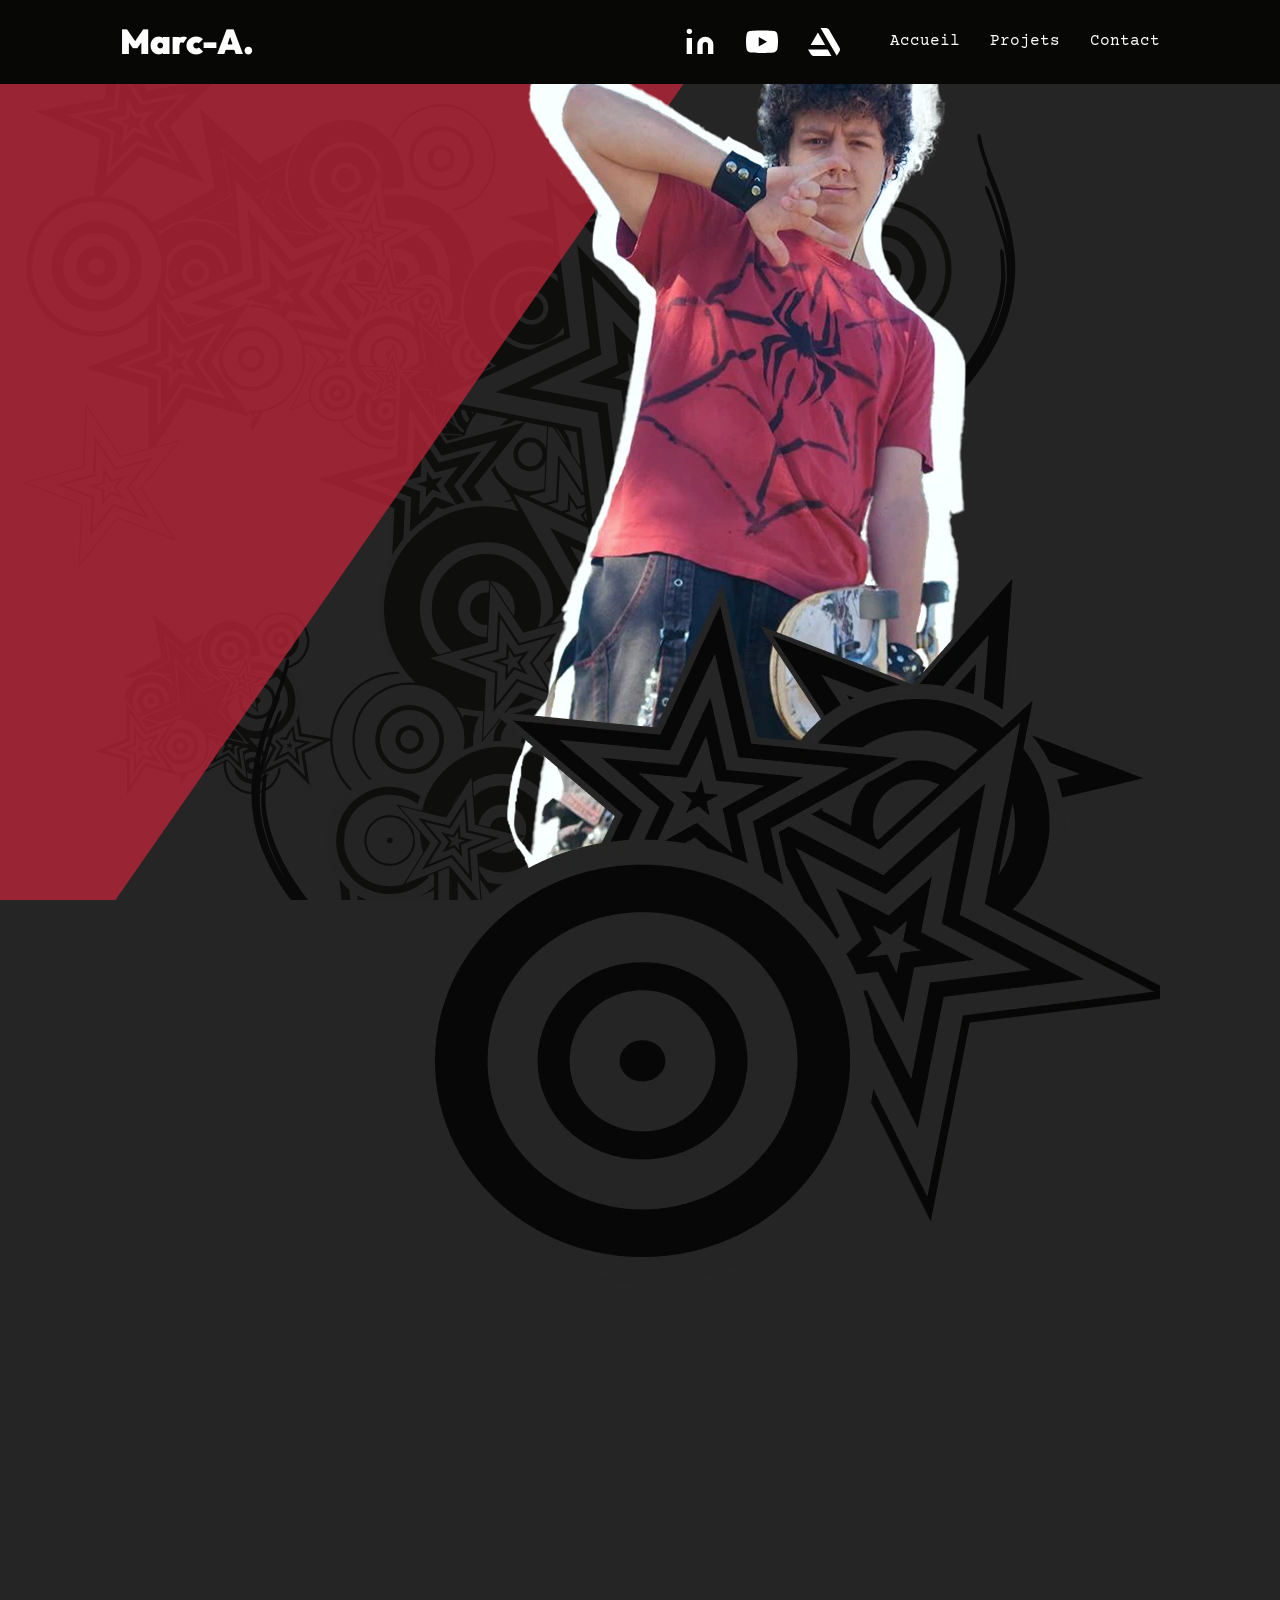
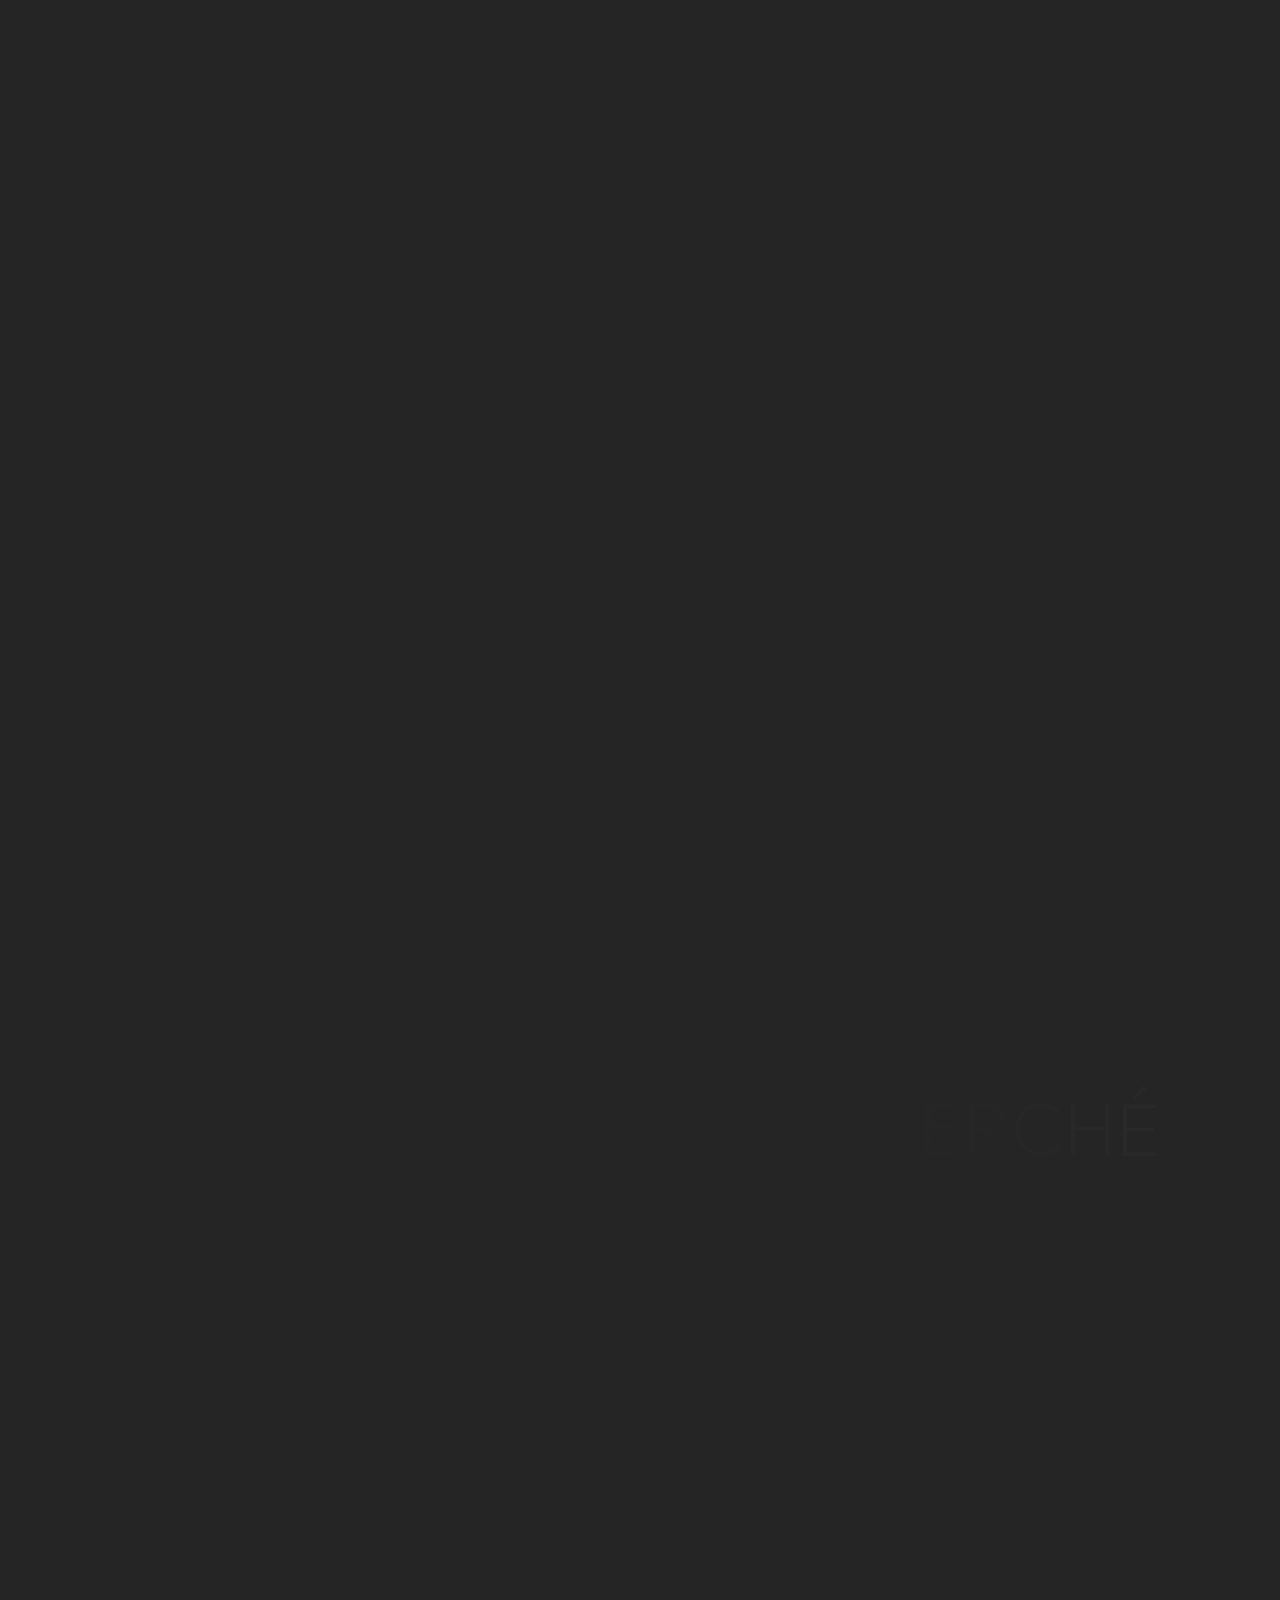
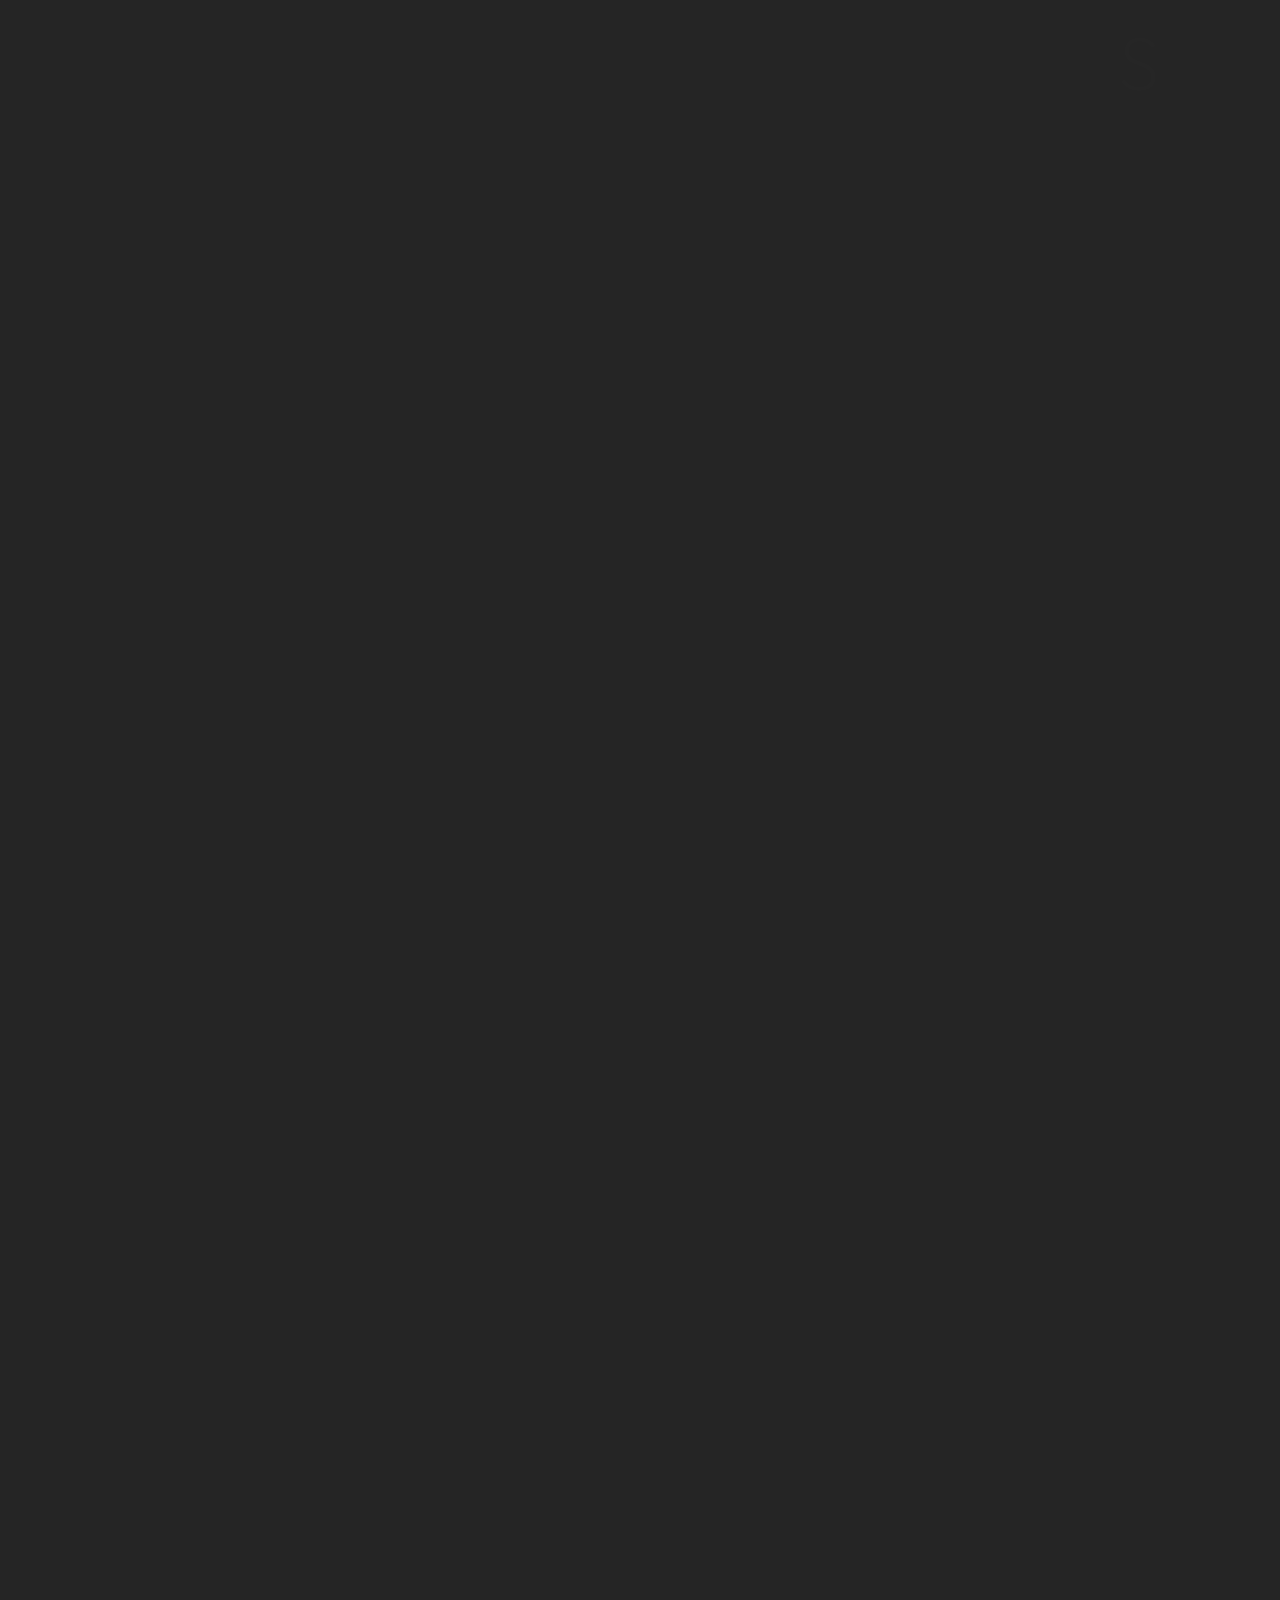
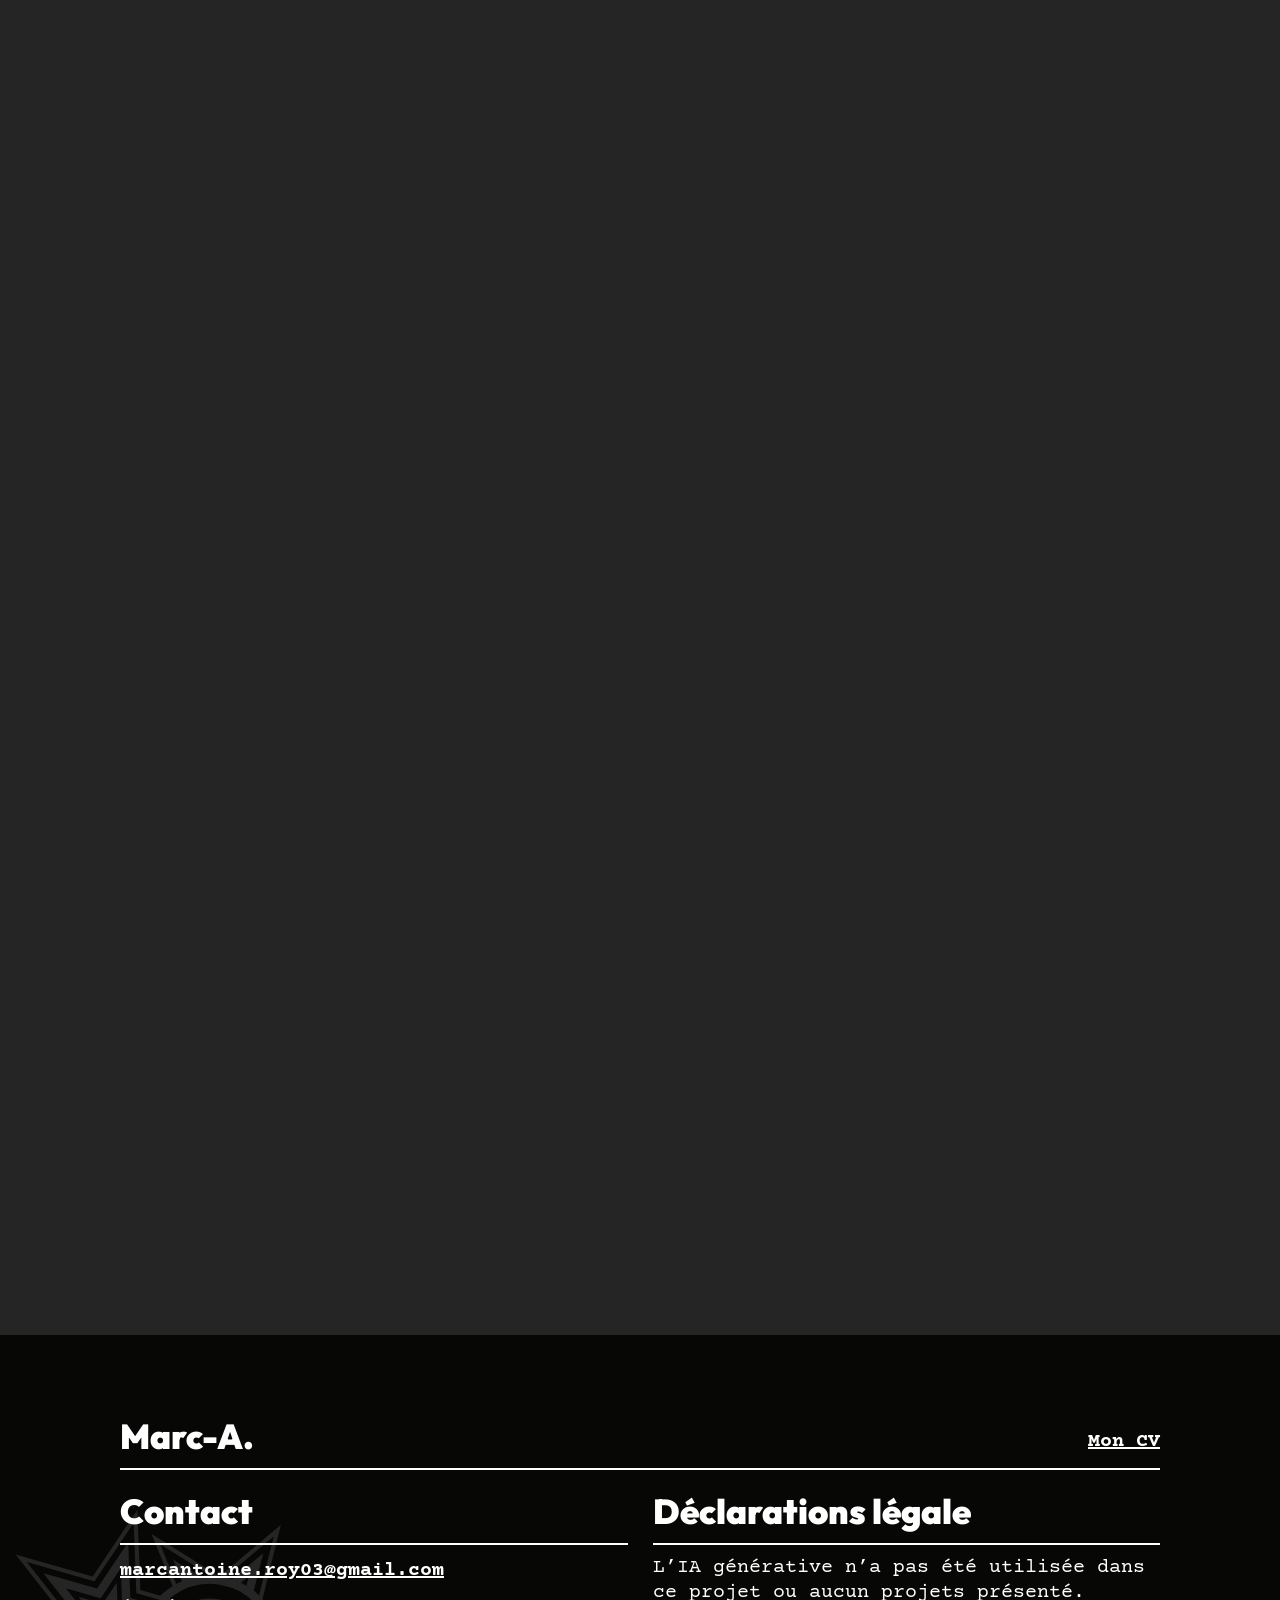
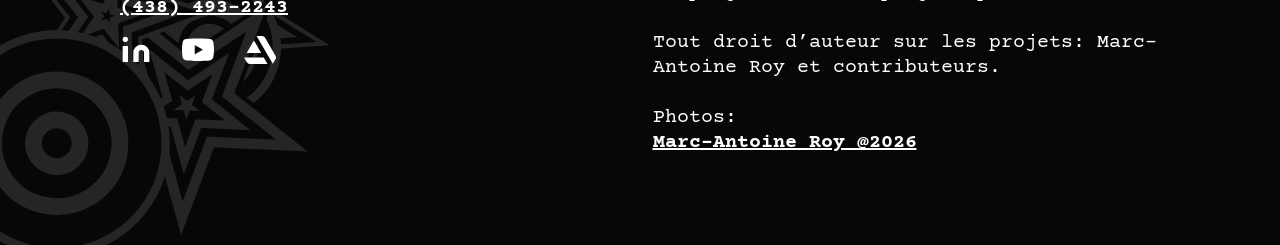
<file: index.html>
<!DOCTYPE html>
<html lang="fr">

<head>
    <meta charset="utf-8" />
    <meta name="viewport" content="width=device-width, initial-scale=1.0" />
    <title>Marc-Antoine Roy | Portfolio | CRÉATION MÉDIA 3D - DEV+DESIGN UI</title>
    <link rel="icon" type="image/x-icon" sizes="32x32" href="/assets/icons/favicon.ico">

    <link rel="stylesheet" href="styles/main.css" />

    <!-- Google tag (gtag.js) -->
    <script async src="https://www.googletagmanager.com/gtag/js?id=G-BGGMJD3MDW"></script>
    <script>
      window.dataLayer = window.dataLayer || [];
      function gtag(){dataLayer.push(arguments);}
      gtag('js', new Date());

      gtag('config', 'G-BGGMJD3MDW');
    </script>

    <script src="scripts/main.js" defer></script>
</head>

<body data-component="Scrolly">
    <header class="header" data-component="Header">
        <div class="wrapper">
            <a href="index.html" class="logo">
                <h2>Marc-A.</h2>
            </a>

            <div class="nav__header">
                <nav class="nav__plateforme">
                    <ul>
                        <li>
                            <a href="https://www.linkedin.com/in/marc-antoine-roy-209188447/" class="js-toggle-label" target="_blank">
                                <svg class="icon icon--lg">
                                    <use href="#icon-linkedin"></use>
                                </svg>
                            </a>
                        </li>
                        <li>
                            <a href="https://www.youtube.com/@Marc-AntoineRoy03" class="js-toggle-label" target="_blank">
                                <svg class="icon icon--lg">
                                    <use href="#icon-youtube"></use>
                                </svg>
                            </a>
                        </li>
                        <li>
                            <a href="https://www.artstation.com/john3dartist" class="js-toggle-label" target="_blank">
                                <svg class="icon icon--lg">
                                    <use href="#icon-artstation"></use>
                                </svg>
                            </a>
                        </li>
                    </ul>
                </nav>
                <nav class="nav__principal">
                    <ul>
                        <li><a href="#hub" class="link js-toggle-label">Accueil</a></li>
                        <li><a href="#projets" class="link js-toggle-label">Projets</a></li>
                        <li><a href="#footer" class="link js-toggle-label">Contact</a></li>
                    </ul>
                </nav>
            </div>

            <button class="header__toggle js-toggle">
                <span></span>
                <span></span>
                <span></span>
            </button>
        </div>
    </header>
    <div class="background" id="smooth-wrapper" data-component="Scroller">
        <div class="image" id="smooth-content">
            <img src="assets/icons/background.svg" alt="" />
        </div>
    </div>
    <!-- hub ------------------------------------------------------------------------------------- -->
    <section class="hub section" id="hub">
        <div class="wrapper">
            <div class="hub__content">
                <div class="text_card" data-scrolly="fromTop">
                    <p class="profile">CRÉATION MÉDIA 3D - DEV+DESIGN UI</p>
                    <h1 class="display" data-component="TextAnim" data-top data-repeat>Marc-Antoine Roy</h1>
                    <span class="line"></span>
                    <p>Passioné de 3D et jeux vidéo, j’apporte ma créativité et ma passion dans mon travail.</p>
                </div>
                <div class="nav__hub">
                    <a href="#a_propos" class="hub__links button" data-scrolly="fromLeft">
                        <span class="line"></span>
                        <h3>À propos</h3>
                    </a>
                    <a href="#projets" class="hub__links button" data-scrolly="fromLeft">
                        <span class="line"></span>
                        <h3>Projets</h3>
                    </a>
                    <a href="https://youtu.be/2AoF-g8irGY" class="hub__links button" data-scrolly="fromLeft" target="_blank">
                        <span class="line"></span>
                        <h3>Vidéo de présentation</h3>
                    </a>
                </div>
            </div>
            
        </div>
    </section>
<div class="hub__media">
                <img src="assets/images/hub-pic.webp" alt="hub picture" />
            </div>
    <!-- à propos ------------------------------------------------------------------------------------- -->
    <section class="a_propos section" id="a_propos">
        <div class="wrapper">
            <div class="intro">
                <div class="text_card" data-scrolly="fromLeft">
                    <h1 class="display-light uppercase" data-component="TextAnim" data-left data-repeat>
                        À PROPOS
                        <span class="h2">de moi</span>
                    </h1>
                    <span class="line"></span>
                    <img class="card_pattern" src="assets/icons/pattern1-neutre.svg" alt="star-pattern" />
                    <p>
                        J’ai 19 ans et je suis un finissant en Technique d’Intégration Multimédia au Cégep Édouard-Montpetit. Je suis passionné par le skateboard,
                        les jeux vidéo et surtout par la
                        <span class="p__bold">modélisation</span>
                        et
                        <span class="p__bold">l’animation 3D.</span>

                        <br />
                        <br />
                        Ma passion pour différents médias entre autres les jeux vidéo inspire beaucoup mon ambition pour l’animation 3D.
                    </p>
                </div>
            </div>
            <div class="competences">
                <h1 class="display-light" data-component="TextAnim" data-top data-repeat>
                    <span class="h2">mes</span>
                    COMPÉTENCES
                </h1>
                <div class="info__cards">
                    <div class="info__card text_card" data-scrolly="fromLeft">
                        <h2 class="uppercase" data-component="TextAnim" data-left data-repeat>TECHNIQUES</h2>
                        <span class="line"></span>
                        <li data-scrolly="fromRight" data-delay="scrollyDelay">
                            <p>Modélisation 3D</p>
                        </li>
                        <li data-scrolly="fromRight" data-delay="scrollyDelay">
                            <p>Animation 3D</p>
                        </li>
                        <li data-scrolly="fromRight" data-delay="scrollyDelay">
                            <p>Design UI de jeux</p>
                        </li>

                        <img class="card_pattern" src="assets/icons/pattern1-red.svg" alt="star-pattern" />
                    </div>
                    <div class="info__card text_card" data-scrolly="fromRight">
                        <h2 class="uppercase" data-component="TextAnim" data-left data-repeat>PROFESSIONELLES</h2>
                        <span class="line"></span>
                        <li data-scrolly="fromLeft" data-delay="scrollyDelay">
                            <p>Créativité</p>
                        </li>
                        <li data-scrolly="fromLeft" data-delay="scrollyDelay">
                            <p>Autonomie</p>
                        </li>
                        <li data-scrolly="fromLeft" data-delay="scrollyDelay">
                            <p>Sens du détail</p>
                        </li>

                        <img class="card_pattern" src="assets/icons/pattern1-neutre.svg" alt="star-pattern" />
                    </div>
                </div>
            </div>
            <div class="outils">
                <h1 class="display-light" data-component="TextAnim" data-top data-repeat>
                    <span class="h2">mes</span>
                    OUTILS
                </h1>

                <div class="info__cards">
                    <div class="info__card text_card" data-scrolly="fromLeft">
                        <h2 class="uppercase" data-component="TextAnim" data-left data-repeat>LANGAGES</h2>
                        <span class="line"></span>
                        <div class="logiciels">
                            <li data-scrolly="fromRight" data-delay="scrollyDelay">
                                <svg class="icon icon--xl icon--css">
                                    <use href="#icon-css"></use>
                                </svg>
                            </li>
                            <li data-scrolly="fromRight" data-delay="scrollyDelay">
                                <svg class="icon icon--xl">
                                    <use href="#icon-html5"></use>
                                </svg>
                            </li>
                        </div>
                        <img class="card_pattern" src="assets/icons/pattern1-neutre.svg" alt="star-pattern" />
                    </div>
                    <div class="info__card text_card" data-scrolly="fromRight">
                        <h2 class="uppercase" data-component="TextAnim" data-left data-repeat>LOGICIELS</h2>
                        <span class="line"></span>
                        <div class="logiciels">
                            <li data-scrolly="fromLeft" data-delay="scrollyDelay">
                                <svg class="icon icon--xl">
                                    <use href="#icon-ae"></use>
                                </svg>
                            </li>
                            <li data-scrolly="fromLeft" data-delay="scrollyDelay">
                                <svg class="icon icon--xl">
                                    <use href="#icon-touch"></use>
                                </svg>
                            </li>
                            <li data-scrolly="fromLeft" data-delay="scrollyDelay">
                                <svg class="icon icon--xl">
                                    <use href="#icon-blender"></use>
                                </svg>
                            </li>
                            <li data-scrolly="fromLeft" data-delay="scrollyDelay">
                                <svg class="icon icon--xl icon-figma">
                                    <use href="#icon-figma"></use>
                                </svg>
                            </li>
                            <li data-scrolly="fromLeft" data-delay="scrollyDelay">
                                <svg class="icon icon--xl icon-photoshop">
                                    <use href="#icon-photoshop"></use>
                                </svg>
                            </li>
                        </div>
                        <img class="card_pattern" src="assets/icons/pattern1-red.svg" alt="star-pattern" />
                    </div>
                </div>
            </div>

            <div class="interets">
                <h1 class="display-light" data-component="TextAnim" data-top data-repeat>
                    <span class="h2">mes</span>
                    INTÉRÊTS
                </h1>

                <div class="interest__cards">
                    <div class="interest__card" data-scrolly="flipFromLeft">
                        <div class="interest__media"><img src="assets/images/mod-anim-3d.webp" alt="animation et modélisation 3d" /></div>
                        <div class="interest__content text_card">
                            <h2 class="uppercase">
                                ANIMATION ET
                                <br />
                                MODÉLISATION 3D
                            </h2>
                            <span class="line"></span>
                        </div>
                    </div>
                    <div class="interest__card" data-scrolly="flipFromBottom">
                        <div class="interest__media"><img src="assets/images/videogames.webp" alt="video games" /></div>
                        <div class="interest__content text_card">
                            <h2 class="uppercase">
                                JEUX VIDÉO,
                                <br />
                                MANGA, ANIME
                            </h2>
                            <span class="line"></span>
                        </div>
                    </div>
                    <div class="interest__card" data-scrolly="flipFromRight">
                        <div class="interest__media"><img src="assets/images/skatepic.webp" alt="skate pic" /></div>
                        <div class="interest__content text_card">
                            <h2 class="uppercase">
                                SKATEBOARD SEUL
                                <br />
                                OU AVEC MES AMIS
                            </h2>
                            <span class="line"></span>
                        </div>
                    </div>
                </div>
            </div>
            <div class="stage">
                <h1 class="display-light" data-component="TextAnim" data-top data-repeat>STAGE RECHERCHÉ</h1>

                <div class="card">
                    <div class="text_card" data-scrolly="fromRight">
                        <span class="line"></span>
                        <p>
                            Je suis à la recherche d’un stage en
                            <span class="p__bold">Animation</span>
                            ou
                            <span class="p__bold">Modélisation 3D</span>
                            ainsi qu’en
                            <span class="p__bold">design UI/UX</span>
                            ou
                            <span class="p__bold">production interactive.</span>
                            <br />
                            <br />
                            Je suis interessé
                            <span class="p__bold">d’apprendre</span>
                            de
                            <span class="p__bold">nouvelles techniques</span>
                            en liens avec la
                            <span class="p__bold">Modélisation</span>
                            et
                            <span class="p__bold">l’Animation 3D</span>
                            pour travailler de façon plus
                            <span class="p__bold">efficace et rapide.</span>
                        </p>
                    </div>
                </div>
            </div>
        </div>
    </section>


    <!-- projets ------------------------------------------------------------------------------------- -->
    <section class="projets section" id="projets">
        <div class="wrapper">
            <h1 class="display-light" data-component="TextAnim" data-top data-repeat>
                <span class="h2">mes</span>
                PROJETS
            </h1>
            <div class="cards">
                <div class="card">
                    <div class="card__content text_card" data-scrolly="fromLeft">
                        <p class="uppercase">MODÉLISATION/ANIMATION 3D</p>
                        <h2 class="uppercase" data-component="TextAnim" data-left data-repeat>ANIMATION 3D ROUTE VERS L’INFINI</h2>
                        <span class="line"></span>
                        <p>Projet de modélisation et animation 3D qui suit un chemin pour joindres d’autres projets vers l’infini.</p>
                        <div class="logiciels" data-scrolly="fromLeft" data-delay="scrollyDelay">
                            <svg class="icon icon--xl">
                                <use href="#icon-blender"></use>
                            </svg>
                            <svg class="icon icon--xl">
                                <use href="#icon-premier"></use>
                            </svg>
                            <svg class="icon icon--xl">
                                <use href="#icon-ae"></use>
                            </svg>
                        </div>
                        <div class="date">
                            <p class="uppercase">PROJET ÉTUDIANT</p>
                            <p class="uppercase">MAI-JUIN 2026</p>
                        </div>
                        <img class="card_pattern" src="assets/icons/Card-pattern1.svg" alt="" />
                    </div>
                    <div class="card__media" data-scrolly="fromRight">
                        <img src="assets/images/projet1.webp" alt="" />

                        <a href="https://www.behance.net/gallery/256747681/ANIMATION-3D-ROUTE-VERS-LINFINI" class="button uppercase" target="_blank">
                            <span></span>
                            <h3>Voir le projet</h3>
                        </a>
                    </div>
                </div>
                <div class="card">
                    <div class="card__content text_card" data-scrolly="fromRight">
                        <p class="uppercase">MODÉLISATION/TEXTURES 3D</p>
                        <h2 class="uppercase" data-component="TextAnim" data-right data-repeat>MODÉLISATION 3D SONY DIGICAM</h2>
                        <span class="line"></span>
                        <p>Projet personnel de modélisation 3D et un peu d’animation de ma caméra Digicam SONY.</p>
                        <div class="logiciels" data-scrolly="fromLeft" data-delay="scrollyDelay">
                            <svg class="icon icon--xl">
                                <use href="#icon-blender"></use>
                            </svg>
                        </div>
                        <div class="date">
                            <p class="uppercase">PROJET PERSONNEL</p>
                            <p class="uppercase">JUILLET 2026</p>
                        </div>
                        <img class="card_pattern" src="assets/icons/Card-pattern2.svg" alt="2" />
                    </div>
                    <div class="card__media" data-scrolly="fromLeft">
                        <img src="assets/images/projet2.webp" alt="" />

                        <a href="https://www.behance.net/gallery/257385237/MODELISATION-3D-SONY-DIGICAM" class="button uppercase" target="_blank">
                            <span></span>
                            <h3>Voir le projet</h3>
                        </a>
                    </div>
                </div>
                <div class="card">
                    <div class="card__content text_card" data-scrolly="fromLeft">
                        <p class="uppercase">MODÉLISATION/ANIMATION 3D</p>
                        <h2 class="uppercase" data-component="TextAnim" data-left data-repeat>ANIMATION 3D DE SPIDER-PUNK</h2>
                        <span class="line"></span>
                        <p>Projet de modélisation et animation 3D scénarisant Spider-Punk et une entré électrique!</p>
                        <div class="logiciels" data-scrolly="fromLeft" data-delay="scrollyDelay">
                            <svg class="icon icon--xl">
                                <use href="#icon-blender"></use>
                            </svg>
                            <svg class="icon icon--xl">
                                <use href="#icon-ae"></use>
                            </svg>
                        </div>
                        <div class="date">
                            <p class="uppercase">PROJET PERSONNEL</p>
                            <p class="uppercase">JUILLET 2026</p>
                        </div>
                        <img class="card_pattern" src="assets/icons/Card-pattern3.svg" alt="3" />
                    </div>
                    <div class="card__media" data-scrolly="fromRight">
                        <img src="assets/images/projet3.webp" alt="" />

                        <a href="https://www.behance.net/gallery/257385615/ANIMATION-3D-DE-SPIDER-PUNK " class="button uppercase" target="_blank">
                            <span></span>
                            <h3>Voir le projet</h3>
                        </a>
                    </div>
                </div>
                <div class="card">
                    <div class="card__content text_card" data-scrolly="fromRight">
                        <p class="uppercase">DESIGN/MODÉLISATION 3D</p>
                        <h2 class="uppercase" data-component="TextAnim" data-right data-repeat>WEBJAM</h2>
                        <span class="line"></span>
                        <p>Le WebJam est un événement de la TIM qui consiste à construire un site web en 36 heures.</p>
                        <div class="logiciels" data-scrolly="fromLeft" data-delay="scrollyDelay">
                            <svg class="icon icon--xl">
                                <use href="#icon-blender"></use>
                            </svg>
                            <svg class="icon icon--xl">
                                <use href="#icon-vscode"></use>
                            </svg>
                            <svg class="icon icon--xl icon-photoshop">
                                <use href="#icon-photoshop"></use>
                            </svg>
                            <svg class="icon icon--xl icon-figma">
                                <use href="#icon-figma"></use>
                            </svg>
                        </div>
                        <div class="date">
                            <p class="uppercase">PROJET ÉTUDIANT</p>
                            <p class="uppercase">OCTOBRE 2026</p>
                        </div>
                        <img class="card_pattern" src="assets/icons/Card-pattern4.svg" alt="4" />
                    </div>
                    <div class="card__media" data-scrolly="fromLeft">
                        <img src="assets/images/projet4.webp" alt="" />

                        <a href="https://www.behance.net/gallery/257385657/WEBJAM" class="button uppercase" target="_blank">
                            <span></span>
                            <h3>Voir le projet</h3>
                        </a>
                    </div>
                </div>
                <div class="card">
                    <div class="card__content text_card" data-scrolly="fromLeft">
                        <p class="uppercase">DESIGN/MODÉLISATION 3D</p>
                        <h2 class="uppercase" data-component="TextAnim" data-left data-repeat>DESIGN UI/UX D’UN MENU DE JEU</h2>
                        <span class="line"></span>
                        <p>Projet de design d’un menu de jeux vidéo en fonction de personas avec une touche de 3D.</p>
                        <div class="logiciels" data-scrolly="fromLeft" data-delay="scrollyDelay">
                            <svg class="icon icon--xl">
                                <use href="#icon-blender"></use>
                            </svg>
                            <svg class="icon icon--xl icon-figma">
                                <use href="#icon-figma"></use>
                            </svg>
                        </div>
                        <div class="date">
                            <p class="uppercase">PROJET ÉTUDIANT</p>
                            <p class="uppercase">MARS 2026</p>
                        </div>
                        <img class="card_pattern" src="assets/icons/Card-pattern5.svg" alt="5" />
                    </div>
                    <div class="card__media" data-scrolly="fromRight">
                        <img src="assets/images/projet5.webp" alt="" />

                        <a href="https://www.behance.net/gallery/257385775/DESIGN-UIUX-DUN-MENU-DE-JEU" class="button uppercase" target="_blank">
                            <span></span>
                            <h3>Voir le projet</h3>
                        </a>
                    </div>
                </div>
            </div>
        </div>
    </section>


    <!-- footer ------------------------------------------------------------------------------------- -->
    <footer class="footer section" id="footer">
        <div class="wrapper">
            <div class="top">
                <a href="#hub" class="logo">
                    <h2>Marc-A.</h2>
                </a>

                <a href="CV_Marc-Antoine_Roy.pdf" target="_blank" class="link p__bold">Mon CV</a>
            </div>
            <span class="line"></span>
            <div class="footer__infos__cards">
                <div class="footer__info__card text_card">
                    <h2>Contact</h2>
                    <span class="line"></span>
                    <div class="footer__coord">
                        <a class="p__bold" href="mailto:marcantoine.roy03@gmail.com">marcantoine.roy03@gmail.com</a>

                        <a class="p__bold" href="tel:(438) 493-2243">(438) 493-2243</a>
                    </div>
                    <nav class="nav__plateforme__footer">
                        <ul>
                            <li>
                                <a href="https://www.linkedin.com/in/marc-antoine-roy-209188447/" target="_blank">
                                    <svg class="icon icon--lg">
                                        <use href="#icon-linkedin"></use>
                                    </svg>
                                </a>
                            </li>
                            <li>
                                <a href="https://www.youtube.com/@Marc-AntoineRoy03" target="_blank">
                                    <svg class="icon icon--lg">
                                        <use href="#icon-youtube"></use>
                                    </svg>
                                </a>
                            </li>
                            <li>
                                <a href="https://www.artstation.com/john3dartist" target="_blank">
                                    <svg class="icon icon--lg">
                                        <use href="#icon-artstation"></use>
                                    </svg>
                                </a>
                            </li>
                        </ul>
                    </nav>
                </div>
                <div class="footer__info__card text_card">
                    <h2>Déclarations légale</h2>
                    <span class="line"></span>
                    <p>L’IA générative n’a pas été utilisée dans ce projet ou aucun projets présenté.
                        <br />
                        <br />
                        Tout droit d’auteur sur les projets: Marc-Antoine Roy et contributeurs.
                        <br />
                        <br />Photos:
                        <span class="p__bold"> <br> Marc-Antoine Roy @2026</span>
                    </p>
                </div>
            </div>
            <img class="card_pattern" src="assets/icons/pattern1-neutre.svg" alt="star-pattern" />
        </div>
    </footer>
</body>

</html>
</file>
<file: styles/main.css>
@charset "UTF-8";
@import url("https://fonts.googleapis.com/css2?family=Courier+Prime:ital,wght@0,400;0,700;1,400;1,700&family=Outfit:wght@100..900&display=swap");
/* ==========================================================================
   cover / tools
   ========================================================================== */
/* ==========================================================================
   cover / typo
   ========================================================================== */
/* ==========================================================================
   COLORS / SETTINGS
   ========================================================================== */
:root {
  --color-white: #fff;
  --color-neutral: #252525;
  --color-primary: #070706;
  --color-secondary: #bf263b;
  --color-bg-primary: var(--color-neutral);
  --color-bg-secondary: rgba(7, 7, 6, 32%);
}

/* ==========================================================================
   FONTS / SETTINGS
   ========================================================================== */
:root {
  --font-primary: 'Outfit', sans-serif;
  --font-secondary: 'Courier Prime', monospace;
  --font-size-display: clamp(2rem, 5.42vw + 0.38rem, 5.25rem);
  --font-size-h1: 3rem;
  --font-size-h2: clamp(1.75rem, 0.83vw + 1.5rem, 2.25rem);
  --font-size-h3: clamp(1.25rem, 0.83vw + 1rem, 1.75rem);
  --font-size-p: 1.25rem;
}

/* ==========================================================================
   DIMENSIONS / SETTINGS
   ========================================================================== */
:root {
  --spacing-xs: 1rem;
  --spacing-sm: 2rem;
  --spacing-md: 4rem;
  --spacing-lg: 50px;
  --spacing-xl: 6rem;
  --grid-gap: 30px;
}

/* ==========================================================================
   easing / settings
   ========================================================================== */
/*! normalize.css v8.0.1 | MIT License | github.com/necolas/normalize.css */
/* Document
   ========================================================================== */
/**
 * 1. Correct the line height in all browsers.
 * 2. Prevent adjustments of font size after orientation changes in iOS.
 */
html {
  line-height: 1.15; /* 1 */
  -webkit-text-size-adjust: 100%; /* 2 */
}

/* Sections
   ========================================================================== */
/**
 * Remove the margin in all browsers.
 */
body {
  margin: 0;
}

/**
 * Render the `main` element consistently in IE.
 */
main {
  display: block;
}

/**
 * Correct the font size and margin on `h1` elements within `section` and
 * `article` contexts in Chrome, Firefox, and Safari.
 */
h1 {
  font-size: 2em;
  margin: 0.67em 0;
}

/* Grouping content
   ========================================================================== */
/**
 * 1. Add the correct box sizing in Firefox.
 * 2. Show the overflow in Edge and IE.
 */
hr {
  box-sizing: content-box; /* 1 */
  height: 0; /* 1 */
  overflow: visible; /* 2 */
}

/**
 * 1. Correct the inheritance and scaling of font size in all browsers.
 * 2. Correct the odd `em` font sizing in all browsers.
 */
pre {
  font-family: monospace, monospace; /* 1 */
  font-size: 1em; /* 2 */
}

/* Text-level semantics
   ========================================================================== */
/**
 * Remove the gray background on active links in IE 10.
 */
a {
  background-color: transparent;
}

/**
 * 1. Remove the bottom border in Chrome 57-
 * 2. Add the correct text decoration in Chrome, Edge, IE, Opera, and Safari.
 */
abbr[title] {
  border-bottom: none; /* 1 */
  text-decoration: underline; /* 2 */
  -webkit-text-decoration: underline dotted;
          text-decoration: underline dotted; /* 2 */
}

/**
 * Add the correct font weight in Chrome, Edge, and Safari.
 */
b,
strong {
  font-weight: bolder;
}

/**
 * 1. Correct the inheritance and scaling of font size in all browsers.
 * 2. Correct the odd `em` font sizing in all browsers.
 */
code,
kbd,
samp {
  font-family: monospace, monospace; /* 1 */
  font-size: 1em; /* 2 */
}

/**
 * Add the correct font size in all browsers.
 */
small {
  font-size: 80%;
}

/**
 * Prevent `sub` and `sup` elements from affecting the line height in
 * all browsers.
 */
sub,
sup {
  font-size: 75%;
  line-height: 0;
  position: relative;
  vertical-align: baseline;
}

sub {
  bottom: -0.25em;
}

sup {
  top: -0.5em;
}

/* Embedded content
   ========================================================================== */
/**
 * Remove the border on images inside links in IE 10.
 */
img {
  border-style: none;
}

/* Forms
   ========================================================================== */
/**
 * 1. Change the font styles in all browsers.
 * 2. Remove the margin in Firefox and Safari.
 */
button,
input,
optgroup,
select,
textarea {
  font-family: inherit; /* 1 */
  font-size: 100%; /* 1 */
  line-height: 1.15; /* 1 */
  margin: 0; /* 2 */
}

/**
 * Show the overflow in IE.
 * 1. Show the overflow in Edge.
 */
button,
input { /* 1 */
  overflow: visible;
}

/**
 * Remove the inheritance of text transform in Edge, Firefox, and IE.
 * 1. Remove the inheritance of text transform in Firefox.
 */
button,
select { /* 1 */
  text-transform: none;
}

/**
 * Correct the inability to style clickable types in iOS and Safari.
 */
button,
[type=button],
[type=reset],
[type=submit] {
  -webkit-appearance: button;
}

/**
 * Remove the inner border and padding in Firefox.
 */
button::-moz-focus-inner,
[type=button]::-moz-focus-inner,
[type=reset]::-moz-focus-inner,
[type=submit]::-moz-focus-inner {
  border-style: none;
  padding: 0;
}

/**
 * Restore the focus styles unset by the previous rule.
 */
button:-moz-focusring,
[type=button]:-moz-focusring,
[type=reset]:-moz-focusring,
[type=submit]:-moz-focusring {
  outline: 1px dotted ButtonText;
}

/**
 * Correct the padding in Firefox.
 */
fieldset {
  padding: 0.35em 0.75em 0.625em;
}

/**
 * 1. Correct the text wrapping in Edge and IE.
 * 2. Correct the color inheritance from `fieldset` elements in IE.
 * 3. Remove the padding so developers are not caught out when they zero out
 *    `fieldset` elements in all browsers.
 */
legend {
  box-sizing: border-box; /* 1 */
  color: inherit; /* 2 */
  display: table; /* 1 */
  max-width: 100%; /* 1 */
  padding: 0; /* 3 */
  white-space: normal; /* 1 */
}

/**
 * Add the correct vertical alignment in Chrome, Firefox, and Opera.
 */
progress {
  vertical-align: baseline;
}

/**
 * Remove the default vertical scrollbar in IE 10+.
 */
textarea {
  overflow: auto;
}

/**
 * 1. Add the correct box sizing in IE 10.
 * 2. Remove the padding in IE 10.
 */
[type=checkbox],
[type=radio] {
  box-sizing: border-box; /* 1 */
  padding: 0; /* 2 */
}

/**
 * Correct the cursor style of increment and decrement buttons in Chrome.
 */
[type=number]::-webkit-inner-spin-button,
[type=number]::-webkit-outer-spin-button {
  height: auto;
}

/**
 * 1. Correct the odd appearance in Chrome and Safari.
 * 2. Correct the outline style in Safari.
 */
[type=search] {
  -webkit-appearance: textfield; /* 1 */
  outline-offset: -2px; /* 2 */
}

/**
 * Remove the inner padding in Chrome and Safari on macOS.
 */
[type=search]::-webkit-search-decoration {
  -webkit-appearance: none;
}

/**
 * 1. Correct the inability to style clickable types in iOS and Safari.
 * 2. Change font properties to `inherit` in Safari.
 */
::-webkit-file-upload-button {
  -webkit-appearance: button; /* 1 */
  font: inherit; /* 2 */
}

/* Interactive
   ========================================================================== */
/*
 * Add the correct display in Edge, IE 10+, and Firefox.
 */
details {
  display: block;
}

/*
 * Add the correct display in all browsers.
 */
summary {
  display: list-item;
}

/* Misc
   ========================================================================== */
/**
 * Add the correct display in IE 10+.
 */
template {
  display: none;
}

/**
 * Add the correct display in IE 10.
 */
[hidden] {
  display: none;
}

/* ==========================================================================
   RESET / GENERIC
   ========================================================================== */
html {
  box-sizing: border-box;
}

*,
*:before,
*:after {
  box-sizing: inherit;
}

img {
  max-width: 100%;
}

/* ==========================================================================
   BODY / ELEMENT
   Le body permet d'initialiser les propriétés générales de la page.
   Les éléments de la page vont hérités des propriétés inscrite dans body
   ========================================================================== */
html {
  scroll-behavior: smooth;
}

body {
  background: var(--color-bg-primary);
  color: var(--color-black);
  font-family: var(--font-secondary);
  font-size: var(--font-size-content);
  line-height: 1.6;
  overflow-x: hidden;
}

#hub,
#projets,
#footer {
  scroll-margin-top: 75px;
}

/* ==========================================================================
   TYPOGRAPHY / ELEMENT
   ========================================================================== */
h1,
h2,
h3,
p {
  font-family: var(--font-primary);
  line-height: 1.25;
  color: var(--color-white);
  margin: 0;
}

.display {
  font-size: var(--font-size-display);
  font-weight: 900;
}

.display-light {
  font-size: var(--font-size-display);
  font-weight: 200;
}

h2,
.h2 {
  font-size: var(--font-size-h2);
  font-weight: 900;
}

.h2 {
  text-transform: lowercase;
}

h3 {
  font-size: var(--font-size-h3);
  font-weight: 700;
}

p {
  font-family: var(--font-secondary);
  font-size: var(--font-size-p);
}

.p__bold {
  font-size: var(--font-size-p);
  font-weight: 700;
  text-decoration: underline;
}

.uppercase {
  text-transform: uppercase;
}

/* ==========================================================================
   LINKS / ELEMENTS
   Style de base de tous les liens et bouton du site
   ========================================================================== */
a {
  font-family: var(--font-secondary);
  color: var(--color-primary);
  text-decoration: none;
}
a:hover {
  -webkit-text-decoration: underline var(--color-secondary) 3px;
          text-decoration: underline var(--color-secondary) 3px;
}
a.disabled {
  color: #e2e2e2;
}

/* button */
/* ==========================================================================
   WRAPPER / ELEMENT
   ========================================================================== */
.wrapper {
  max-width: 1440px;
  margin: 0 auto;
  padding: 0 120px;
}
@media (width <= 1024px) {
  .wrapper {
    padding: 10px 75px;
  }
}
@media (width <= 768px) {
  .wrapper {
    padding: 10px 16px;
  }
}

/* ==========================================================================
   icons / component
   ========================================================================== */
.icon {
  fill: currentColor;
  display: inline-block;
  flex: 0 0 auto;
  height: 1em;
  vertical-align: middle;
  width: 1em;
  stroke: transparent;
}

.icon--stroke {
  fill: transparent;
  stroke: currentColor;
}

.icon--xs {
  height: 0.75em;
  width: 0.75em;
}

.icon--sm {
  height: 0.8em;
  width: 0.8em;
}

.icon--md {
  height: 1.25em;
  width: 1.25em;
}

.icon--lg {
  height: 2em;
  width: 2em;
}

.icon--xl {
  height: 4em;
  width: 4em;
}

.icon--css {
  height: 4.75em;
  width: 4.75em;
}

/* ==========================================================================
   hub / 
   ========================================================================== */
.hub .wrapper {
  display: grid;
  grid-template-columns: repeat(12, 1fr);
  gap: 24px;
  position: relative;
  margin-top: 84px;
}
@media (width <= 768px) {
  .hub .wrapper {
    display: flex;
    flex-direction: column;
  }
}

.wrapper {
  position: relative;
}

.hub__media {
  position: absolute;
  z-index: 1;
  right: 120px;
  top: 84px;
}
@media (width <= 768px) {
  .hub__media {
  position: absolute;
  z-index: 1;
  right: 0;

  top: 84px;
}
}

.hub__media svg {
  position: absolute;
  height: 400px;
  width: 400px;
}

.hub__content {
  grid-column: 1/span 8;
  display: flex;
  flex-direction: column;
  align-items: flex-start;
  gap: 28px;
  padding-top: 80px;
  z-index: 10;
}
.hub__content .nav__hub {
  display: flex;
  flex-direction: column;
  justify-content: center;
  align-items: center;
  gap: 28px;
}
.hub__content .nav__hub .hub__links:nth-child(1) {
  transform: translateX(-100px);
  transition-delay: 0.1s;
  transition: all 0.67s cubic-bezier(0.19, 1, 0.22, 1);
  opacity: 0;
}
.hub__content .nav__hub .hub__links:nth-child(1).is-active {
  opacity: 1;
  transform: translateX(25px);
}
.hub__content .nav__hub .hub__links:nth-child(3) {
  transform: translateX(-100px);
  transition-delay: 0.3s;
  transition: all 1s cubic-bezier(0.19, 1, 0.22, 1);
  opacity: 0;
}
.hub__content .nav__hub .hub__links:nth-child(3).is-active {
  opacity: 1;
  transform: translateX(-25px);
}
@media (width <= 768px) {
  .hub__content {
    align-items: center;
  }
}

/* ==========================================================================
   footer / 
   ========================================================================== */
.footer {
  background: var(--color-primary);
  color: var(--color-white);
  overflow: hidden;
}
.footer .wrapper {
  position: relative;
  display: flex;
  flex-direction: column;
  align-items: flex-start;
  padding: 80px 120px;
  gap: 10px;
}
.footer .top {
  z-index: 10;
  display: flex;
  justify-content: space-between;
  align-items: flex-end;
  width: 100%;
}
.footer .top .p__bold {
  color: var(--color-white);
}
.footer .footer__infos__cards {
  display: flex;
  justify-content: space-between;
  align-items: flex-start;
  gap: 25px;
}
.footer .footer__infos__cards .footer__info__card {
  display: flex;
  flex-direction: column;
  align-items: flex-start;
  padding: 10px 0;
  gap: 10px;
  width: 50%;
}
.footer .footer__infos__cards .footer__info__card .footer__coord {
  z-index: 10;
  display: flex;
  flex-direction: column;
  justify-content: center;
  align-items: flex-start;
  gap: 5px;
}
.footer .footer__infos__cards .footer__info__card .footer__coord a {
  color: var(--color-white);
}
@media (width <= 768px) {
  .footer .footer__infos__cards {
    flex-direction: column;
  }
  .footer .footer__infos__cards .footer__info__card {
    width: 100%;
  }
}
.footer .nav__plateforme__footer {
  z-index: 10;
}
.footer .nav__plateforme__footer ul {
  display: flex;
  justify-content: center;
  align-items: center;
  gap: 30px;
}
.footer .nav__plateforme__footer ul a svg {
  fill: var(--color-white);
}
.footer .nav__plateforme__footer ul a:hover svg {
  fill: var(--color-secondary);
}
.footer .card_pattern {
  position: absolute;
  height: 400px;
  bottom: -20px;
  left: -50px;
  transform: rotate(100deg);
}

/* ==========================================================================
   header / 
   ========================================================================== */
.header {
  --header-height: 84px;
  background: var(--color-primary);
  position: fixed;
  top: 0;
  z-index: 999;
  height: var(--header-height);
  width: 100%;
  overflow: hidden;
}
.header .wrapper {
  display: flex;
  justify-content: space-between;
  align-items: center;
  padding: 20px 120px;
  height: 100%;
}
@media (width <= 768px) {
  .header .wrapper {
    padding: 10px 16px;
  }
}
@media (width <= 768px) {
  .header {
    overflow: visible;
  }
}

.nav__header {
  display: flex;
  justify-content: center;
  align-items: center;
  gap: 50px;
}
.nav-is-active .nav__header {
  transform: translateY(0) translateX(0);
  border-radius: 0;
}
@media (width <= 768px) {
  .nav__header {
    transform: translateY(-100%) translateX(100%);
    border-radius: 100px;
    transition: transform 0.67s cubic-bezier(0.19, 1, 0.22, 1);
    position: absolute;
    background: var(--color-primary);
    flex-direction: column;
    width: 100%;
    left: 0;
    top: var(--header-height);
    padding: 25px;
    z-index: -1;
  }
}

.nav__plateforme ul {
  display: flex;
  justify-content: center;
  align-items: center;
  gap: 30px;
}
.nav__plateforme ul a svg {
  fill: var(--color-white);
}
.nav__plateforme ul a:hover svg {
  fill: var(--color-secondary);
}
@media (width <= 768px) {
  .nav__plateforme ul li {
    transform: translateY(-50%);
    transition: all 0.67s cubic-bezier(0.175, 0.885, 0.32, 1.275);
  }
  .nav-is-active .nav__plateforme ul li:nth-child(1) {
    transform: translateY(0);
  }
  .nav-is-active .nav__plateforme ul li:nth-child(2) {
    transform: translateY(0);
    transition-delay: 0.1s;
  }
  .nav-is-active .nav__plateforme ul li:nth-child(3) {
    transform: translateY(0);
    transition-delay: 0.2s;
  }
}

.nav__principal ul {
  display: flex;
  justify-content: center;
  align-items: center;
  gap: 30px;
}
.nav__principal ul a {
  color: var(--color-white);
}
@media (width <= 768px) {
  .nav__principal ul {
    flex-direction: column;
  }
  .nav__principal ul li {
    transform: translateX(-50%);
    transition: all 0.67s cubic-bezier(0.175, 0.885, 0.32, 1.275);
  }
  .nav-is-active .nav__principal ul li:nth-child(1) {
    transform: translateX(0);
  }
  .nav-is-active .nav__principal ul li:nth-child(2) {
    transform: translateX(0);
    transition-delay: 0.1s;
  }
  .nav-is-active .nav__principal ul li:nth-child(3) {
    transform: translateX(0);
    transition-delay: 0.2s;
  }
}

.header__toggle {
  display: none;
  flex-direction: column;
  justify-content: center;
  align-items: flex-end;
  gap: 8px;
  background: none;
  border: none;
}
.header__toggle span {
  height: 8px;
  background: var(--color-white);
}
.header__toggle span:nth-child(1) {
  width: 60px;
}
.header__toggle span:nth-child(2) {
  width: 40px;
  transition: all 0.67s cubic-bezier(0.19, 1, 0.22, 1);
}
.nav-is-active .header__toggle span:nth-child(2) {
  width: 60px;
}
.header__toggle span:nth-child(3) {
  width: 20px;
  transition: all 0.67s cubic-bezier(0.19, 1, 0.22, 1);
  transition-delay: 0.1s;
}
.nav-is-active .header__toggle span:nth-child(3) {
  width: 60px;
}
.header__toggle:hover span {
  background: var(--color-secondary);
}
@media (width < 768px) {
  .header__toggle {
    display: flex;
  }
  .header__toggle:hover span {
    background: var(--color-white);
  }
  .nav-is-active .header__toggle:hover span {
    background: var(--color-secondary);
  }
}

/* règles ul li gén */
ul {
  padding: 0;
  margin: 0;
}

li {
  list-style-type: none;
}

/* ==========================================================================
   button / 
   ========================================================================== */
.button {
  display: flex;
  flex-direction: column;
  justify-content: flex-end;
  align-items: flex-start;
  position: relative;
  width: 400px;
  height: 65px;
  flex-shrink: 0;
  background: var(--color-white);
}
.button h3 {
  color: var(--color-primary);
  text-transform: uppercase;
  padding: 4px 8px;
  z-index: 10;
}
.button span {
  position: absolute;
  top: 0;
  width: 100%;
  height: 25px;
  z-index: 1;
  background: var(--color-primary);
  transition: all 0.2s cubic-bezier(0.19, 1, 0.22, 1);
}
.button:hover {
  text-decoration: none;
}
.button:hover h3 {
  color: var(--color-white);
}
.button:hover span {
  transform: rotate(-4deg);
  height: 65px;
  background: var(--color-secondary);
}
@media (width <= 768px) {
  .button {
    width: 300px;
  }
}

/* ==========================================================================
   a_propos / 
   ========================================================================== */
.a_propos .wrapper {
  display: flex;
  flex-direction: column;
  gap: 80px;

  z-index: 10;
}

.intro {
  display: grid;
  grid-template-columns: repeat(12, 1fr);
  gap: 24px;
}
.intro .text_card {
  grid-column: 1/span 8;
}
.intro .text_card .card_pattern {
  right: 25px;
  transform: rotate(100deg);
}
@media (width <= 768px) {
  .intro .text_card {
    grid-column: 1/span 12;
  }
}

.info__cards {
  display: grid;
  grid-template-columns: repeat(12, 1fr);
  gap: 24px;
  width: 100%;
  
}
.info__cards .info__card {
  display: flex;
  flex-direction: column;
  align-items: flex-start;
  overflow: hidden;
  grid-column: 1/8;
  gap: 10px;
  padding: 10px;
  padding-bottom: 20px;
  background: var(--color-primary);
}
.info__cards .info__card li {
  z-index: 10;
}
.info__cards .info__card h2 {
  z-index: 10;
}
.info__cards .info__card .card_pattern {
  right: 120px;
  top: -15px;
  transform: rotate(-100deg);
}
.info__cards .info__card svg {
  fill: var(--color-white);
}
.info__cards .info__card .icon-figma {
  fill: transparent;
  stroke: var(--color-white);
}
.icon-photoshop {
  border-radius: 10px;
}
@media (width <= 768px) {
  .info__cards {
    grid-template-columns: repeat(4, 1fr);
    gap: 8px;
    max-width: 100%;
  }
}

/*
   Cartes d'outils et compétences
   ========================================================================== */
.competences {
  display: flex;
  flex-direction: column;
  justify-content: space-between;
  align-items: flex-end;
  position: relative;
  gap: 50px;
}
.competences .info__card:nth-child(2) {
  grid-column: -8/-1;
  grid-row: 1;
  align-items: flex-end;
  z-index: 10;
}
.competences .info__card:nth-child(2) .card_pattern {
  left: 20px;
  top: -15px;
  transform: rotate(-100deg) scaley(-1);
  opacity: 100%;
}
@media (width <= 768px) {
  .competences .info__card:nth-child(2) {
    grid-column: -1/-4;
    grid-row: 1;
    width: 320px;
  }
  .competences .info__card:nth-child(2).is-active {
    transform: translateY(130px) translateX(-90px);
  }
}
.competences .info__card:nth-child(1) {
  grid-column: 1/8;
  grid-row: 1;
  max-width: 600px;
  left: 0;
  background: var(--color-secondary);
  opacity: 0;
  transform: translateX(-100px);
  transition: all 0.67s cubic-bezier(0.19, 1, 0.22, 1);
}
.competences .info__card:nth-child(1).is-active {
  opacity: 1;
  transform: translateY(-30px) translateX(0px);
}
.competences .info__card:nth-child(1) .card_pattern {
  opacity: 50%;
}
@media (width <= 768px) {
  .competences .info__card:nth-child(1) {
    grid-column: 1/span 3;
    width: 320px;
  }
}
@media (width <= 768px) {
  .competences {
    margin-bottom: 75px;
  }
}

.outils {
  display: flex;
  flex-direction: column;
  justify-content: space-between;
  align-items: flex-end;
  position: relative;
  gap: 50px;
}
.outils .info__card:nth-child(1) {
  grid-column: 1/8;
  grid-row: 1;
  align-items: flex-start;
  z-index: 10;
}
.outils .info__card:nth-child(1) .card_pattern {
  right: 20px;
  top: -15px;
  transform: rotate(-100deg) scalexy(-1);
  opacity: 100%;
}
@media (width <= 768px) {
  .outils .info__card:nth-child(1) {
    grid-column: 1/span 3;
    grid-row: 1;
    width: 320px;
  }
  .outils .info__card:nth-child(1).is-active {
    transform: translateY(110px);
  }
}
.outils .info__card:nth-child(2) {
  grid-column: -7/-1;
  align-items: flex-end;
  grid-row: 1;
  left: 0;
  background: var(--color-secondary);
  opacity: 0;
  z-index: -1;
  transform: translateX(100px);
  transition: all 0.67s cubic-bezier(0.19, 1, 0.22, 1);
}
.outils .info__card:nth-child(2).is-active {
  opacity: 1;
  transform: translateX(0px);
  transform: translateY(-30px);
}
.outils .info__card:nth-child(2) .card_pattern {
  opacity: 50%;
}
@media (width <= 768px) {
  .outils .info__card:nth-child(2) {
    grid-column: -1/-4;
    grid-row: 1;
    width: 320px;
  }
  .outils .info__card:nth-child(2).is-active {
    transform: translateY(-30px) translateX(-90px);
  }
}
@media (width <= 768px) {
  .outils {
    margin-bottom: 75px;
  }
}

/*
   Cartes des intérets
   ========================================================================== */
.interets {
  display: flex;
  flex-direction: column;
  align-items: flex-start;
  gap: 30px;
}

.interest__cards {
  display: grid;
  grid-template-columns: repeat(3, 1fr);
  gap: 24px;
}
.interest__cards .interest__card {
  display: flex;
  justify-content: center;
  align-items: center;
  max-height: 500px;
  position: relative;
}
.interest__cards .interest__card .interest__media {
  height: 100%;
  width: 100%;
  overflow: hidden;
  justify-content: center;
  align-items: center;
}
.interest__cards .interest__card .interest__media img {
  display: block;
  height: 100%;
  width: 100%;
  -o-object-fit: cover;
     object-fit: cover;
}
.interest__cards .interest__card .interest__content {
  position: absolute;
  bottom: -10px;
  left: -10px;
}
@media (width <= 768px) {
  .interest__cards {
    grid-template-columns: unset;
    grid-template-rows: repeat(3, 1fr);
  }
}

/*
   Stage
   ========================================================================== */
.stage {
  display: flex;
  flex-direction: column;
  align-items: flex-end;
  gap: 50px;
}
.stage .card {
  display: grid;
  grid-template-columns: repeat(12, 1fr);
  gap: 24px;
  width: 100%;
}
.stage .card .text_card {
  grid-column: -1/-8;
}
@media (width <= 768px) {
  .stage .card .text_card {
    grid-column: 1/span 12;
  }
}

/* ==========================================================================
   projets / 
   ========================================================================== */
.projets .wrapper {
  display: flex;
  flex-direction: column;
  align-items: flex-end;
  padding: 80px 120px;
  gap: 50px;
}
.projets .cards {
  display: flex;
  flex-direction: column;
  align-items: flex-start;
  gap: 150px;
}
.projets .cards .card {
  display: grid;
  grid-template-columns: repeat(12, 1fr);
  align-items: center;
  gap: 24px;
  width: 100%;
}
.projets .cards .card .card__content {
  grid-column: 1/span 7;
  grid-row: 1;
  z-index: 10;
  max-height: 350px;
  overflow: hidden;
}
.projets .cards .card .card__content .logiciels,
.projets .cards .card .card__content .date {
  margin-left: auto;
}
.projets .cards .card .card__content .logiciels {
  z-index: 10;
}
.projets .cards .card .card__content .logiciels svg {
  fill: var(--color-white);
}
.projets .cards .card .card__content .logiciels .icon-figma {
  fill: transparent;
  stroke: var(--color-white);
}
.projets .cards .card .card__content .date {
  display: flex;
  gap: 30px;
}
.projets .cards .card .card__content .card_pattern {
  left: -20px;
  bottom: 0;
}
.projets .cards .card .card__media {
  grid-column: -8/-1;
  grid-row: 1;
  height: 400px;
  z-index: 1;
  align-self: center;
  position: relative;
}
.projets .cards .card .card__media .button {
  position: absolute;
  bottom: 0;
  right: 0;
  z-index: 10;
}
.projets .cards .card .card__media img {
  height: 100%;
  width: 100%;
  display: block;
  -o-object-fit: cover;
     object-fit: cover;
}
.projets .cards .card:nth-child(even) .card__content {
  grid-column: 7/span 12;
}
.projets .cards .card:nth-child(even) .card__media {
  grid-column: 1/span 8;
}
.projets .cards .card:nth-child(even) .button {
  left: 0;
}
@media (width <= 768px) {
  .projets .cards .card {
    display: flex;
    flex-direction: column;
    justify-content: center;
    align-items: center;
    gap: 0;
  }
  .projets .cards .card .card__media {
    width: 100%;
    transform: translateY(-100px);
  }
  .projets .cards .card .card__content {
    max-height: -moz-fit-content;
    max-height: fit-content;
    width: 90%;
  }
}
@media (width <= 768px) {
  .projets .cards {
    gap: 0;
    width: 100%;
  }
}

/* ==========================================================================
   cards / carte texte générale
   ========================================================================== */
.text_card {
  display: flex;
  flex-direction: column;
  justify-content: flex-start;
  align-items: flex-start;
  position: relative;
  padding: 10px;
  gap: 10px;
  background: var(--color-primary);
}
.text_card h1,
.text_card p,
.text_card h2,
.text_card .date {
  z-index: 10;
}
.text_card .card_pattern {
  position: absolute;
  z-index: 0;
}
.text_card .logiciels {
  display: flex;
  justify-content: center;
  align-items: center;
  gap: 10px;
  margin-bottom: 10px;
}

/* ==========================================================================
   section /
   padding : 80px 120px; 
   ========================================================================== */
.section {
  overflow: hidden;
  z-index: 999;
}
.section .wrapper {
  padding: 80px 120px;
}
@media (width <= 1024px) {
  .section .wrapper {
    padding: 40px 75px;
  }
}
@media (width <= 768px) {
  .section .wrapper {
    padding: 40px 16px;
  }
}

.ScrollSmoother-wrapper {
  z-index: -999;
}

.background {
  position: absolute;
  z-index: -999;
  object-fit: cover;
}

.background {
  position: absolute;
  z-index: -999;
}

.background img {
  height: 100%;
  width: 100%;
  display: block;
  object-fit: cover;
}



.line {
  height: 2px;
  width: 100%;
  background: var(--color-white);
  z-index: 10;
}

/* ==========================================================================
   scrolly / component
   ========================================================================== */
.has-js [data-scrolly=fromBottom] {
  opacity: 0;
  transform: translateY(60px);
  transition: all 0.4s cubic-bezier(0.25, 0.46, 0.45, 0.94);
}
.has-js [data-scrolly=fromBottom].is-active {
  opacity: 1;
  transform: translateY(0px);
}
.has-js [data-scrolly=fromLeft] {
  opacity: 0;
  transform: translateX(-60px);
  transition: all 0.67s cubic-bezier(0.19, 1, 0.22, 1);
}
.has-js [data-scrolly=fromLeft].is-active {
  opacity: 1;
  transform: translateX(0px);
}
.has-js [data-scrolly=fromRight] {
  opacity: 0;
  transform: translateX(100px);
  transition: all 0.67s cubic-bezier(0.19, 1, 0.22, 1);
}
.has-js [data-scrolly=fromRight].is-active {
  opacity: 1;
  transform: translateX(0px);
}
.has-js [data-scrolly=fromTop] {
  opacity: 0;
  transform: translateY(-60px);
  transition: all 0.4s ease-out;
}
.has-js [data-scrolly=fromTop].is-active {
  opacity: 1;
  transform: translateY(0px);
}
.has-js [data-scrolly=flipFromBottom] {
  opacity: 0;
  transform: rotateX(100deg) translateY(100%);
  transition: all 0.67s cubic-bezier(0.19, 1, 0.22, 1);
}
.has-js [data-scrolly=flipFromBottom].is-active {
  opacity: 1;
  transform: rotateX(0) translateY(0);
}
.has-js [data-scrolly=flipFromTop] {
  opacity: 0;
  transform: rotateX(100deg) translateY(-100%);
  transition: all 0.67s cubic-bezier(0.19, 1, 0.22, 1);
}
.has-js [data-scrolly=flipFromTop].is-active {
  opacity: 1;
  transform: rotateX(0) translateY(0);
}
.has-js [data-scrolly=flipFromLeft] {
  opacity: 0;
  transform: rotateY(100deg) translateX(-100%);
  transition: all 0.67s cubic-bezier(0.19, 1, 0.22, 1);
}
.has-js [data-scrolly=flipFromLeft].is-active {
  opacity: 1;
  transform: rotateX(0) translateY(0);
}
.has-js [data-scrolly=flipFromRight] {
  opacity: 0;
  transform: rotateY(-100deg) translateX(100%);
  transition: all 0.67s cubic-bezier(0.19, 1, 0.22, 1);
}
.has-js [data-scrolly=flipFromRight].is-active {
  opacity: 1;
  transform: rotateX(0) translateY(0);
}
.has-js [data-delay=scrollyDelay] {
  transition-delay: 0.2s;
}
.has-js .cards:has([data-scrolly=flipFromLeft]),
.has-js .cards:has([data-scrolly=flipFromBottom]),
.has-js .cards:has([data-scrolly=flipFromtop]),
.has-js .cards:has([data-scrolly=flipFromRight]) {
  perspective: -1000px;
}
/*# sourceMappingURL=main.css.map */

.page {
  margin-top: 84px;
  
  position: relative;
  z-index: -1;
}

.page .button {
  margin-top: 20px;
}

.page .background {
  height: 100%;
  width: 100%;
  object-fit: cover;
  display: block;

  overflow-y: hidden;
  position: absolute;
  top: 0;
  left: 0;
  z-index: -10;
}
</file>
